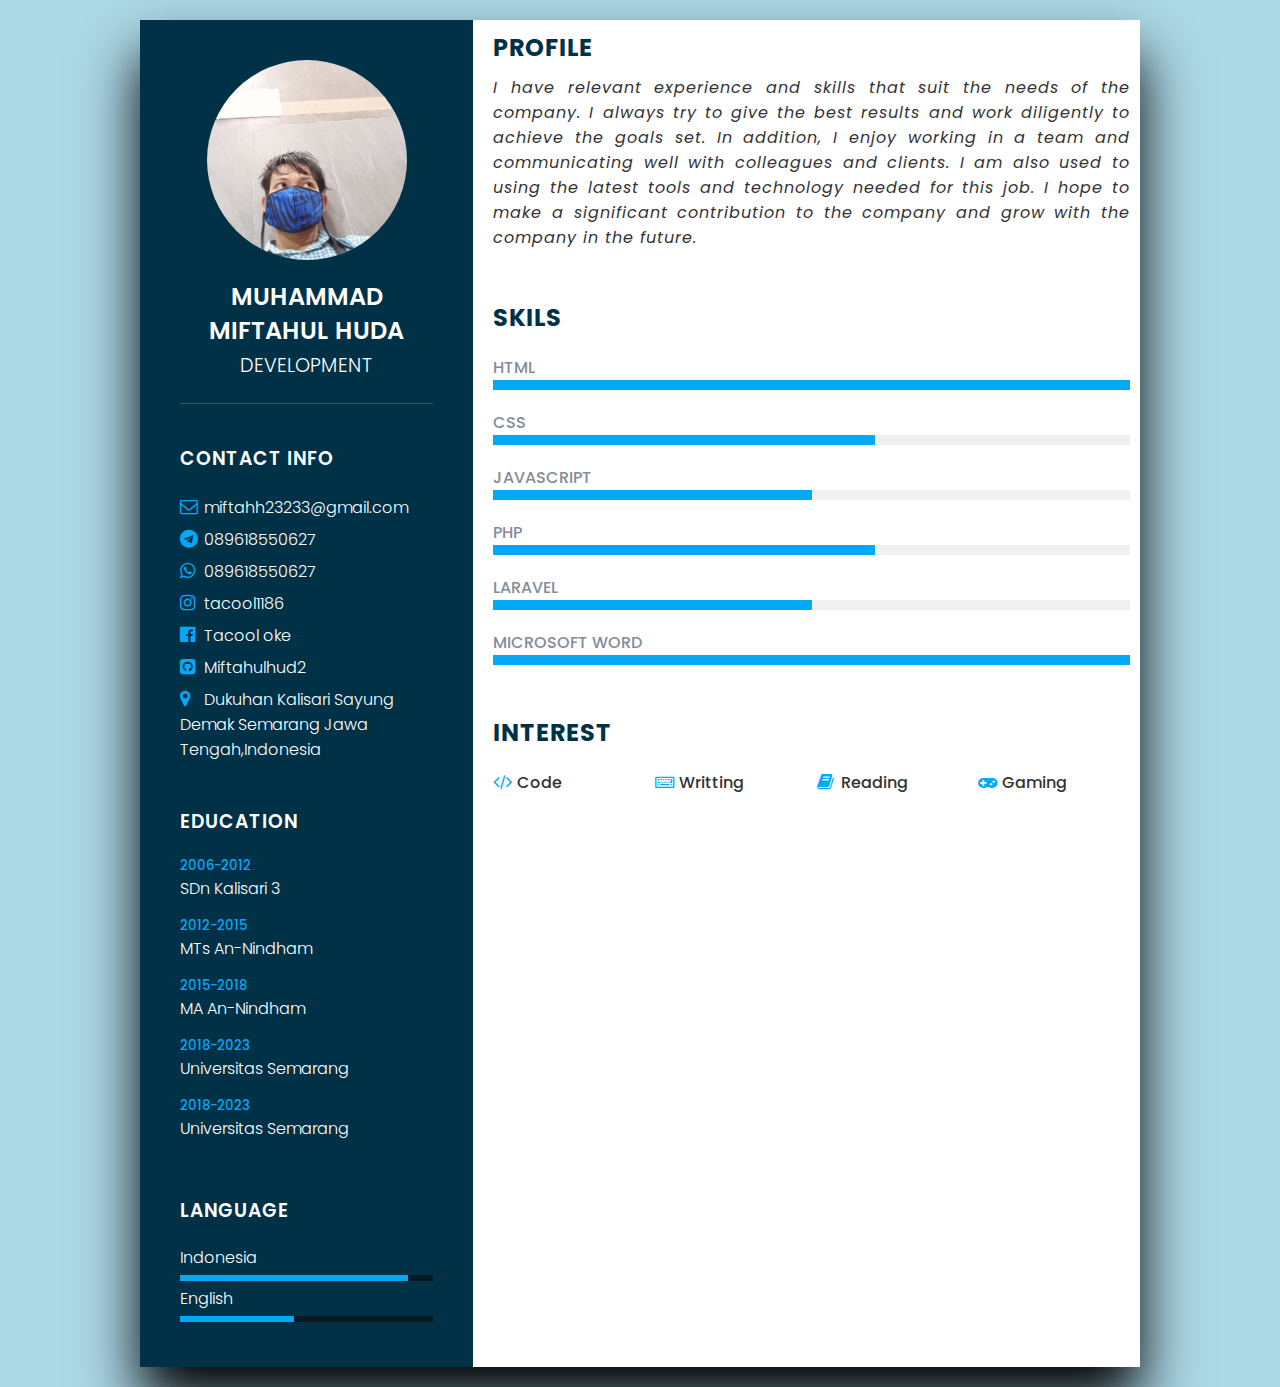
<file: index.html>
<!DOCTYPE html>
<html lang="en">
<head>
    <meta charset="UTF-8">
    <meta http-equiv="X-UA-Compatible" content="IE=edge">
    <meta name="viewport" content="width=device-width, initial-scale=1.0">
    <title>About Me</title>
    <link rel="stylesheet" type="text/css" href="style.css">
    <link rel="stylesheet" href="https://cdnjs.cloudflare.com/ajax/libs/font-awesome/4.7.0/css/font-awesome.css" integrity="sha512-5A8nwdMOWrSz20fDsjczgUidUBR8liPYU+WymTZP1lmY9G6Oc7HlZv156XqnsgNUzTyMefFTcsFH/tnJE/+xBg==" crossorigin="anonymous" referrerpolicy="no-referrer" />
</head>
<body>
    <div class="container">
        <div class="left_side">
            <div class="profiletext">
                <div class="imgbx">
                    <img src="img/IMG20200809191251.jpg" alt="Fotoku" title="M Miftahul Huda" >
                </div>
                <h2 style="color: #fff;">Muhammad Miftahul Huda <br> <span>Development</span></h2>
            </div>

            <div class="contactInfo">
                <h3 class="title">Contact Info</h3>
                <ul>
                    <li>
                        <span class="icon"><i class="fa fa-envelope-o" aria-hidden="true"></i></span>
                        <span class="text">miftahh23233@gmail.com</span>
                    </li>
                    <li>
                        <span class="icon"><i class="fa fa-telegram" aria-hidden="true"></i></span>
                        <span class="text">089618550627</span>
                    </li>
                    <li>
                        <span class="icon"><i class="fa fa-whatsapp" aria-hidden="true"></i></span>
                        <span class="text">089618550627</span>
                    </li>
                    <li>
                        <span class="icon"><i class="fa fa-instagram" aria-hidden="true"></i></span>
                        <span class="text">tacool1186</span>
                    </li>
                    <li>
                        <span class="icon"><i class="fa fa-facebook-official" aria-hidden="true"></i></span>
                        <span class="text">Tacool oke</span>
                    </li>
                    <li>
                        <span class="icon"><i class="fa fa-github-square" aria-hidden="true"></i></span>
                        <span class="text">Miftahulhud2</span>
                    </li>
                    <li>
                        <span class="icon"><i class="fa fa-map-marker" aria-hidden="true"></i></span>
                        <span class="text">Dukuhan Kalisari Sayung Demak Semarang Jawa Tengah,Indonesia</span>
                    </li>
                </ul>
            </div>

            <div class="contactInfo education">
                <h3 class="title">Education</h3>
                <ul>
                    <li>
                        <h5>2006-2012</h5>
                        <h4>SDn Kalisari 3</h4>
                    </li>
                    <li>
                        <h5>2012-2015</h5>
                        <h4>MTs An-Nindham</h4>
                    </li>
                    <li>
                        <h5>2015-2018</h5>
                        <h4>MA An-Nindham</h4>
                    </li>
                    <li>
                        <h5>2018-2023</h5>
                        <h4>Universitas Semarang</h4>
                    </li>
                    <li>
                        <h5>2018-2023</h5>
                        <h4>Universitas Semarang</h4>
                    </li>
                </ul>
            </div>

            <div class="contactInfo language">
                <h3 class="title">Language</h3>
                <ul>
                    <li>
                        <span class="text">Indonesia</span>
                        <span class="percent">
                            <div style="width: 90%;"></div>
                        </span>
                    </li>
                    <li>
                        <span class="text">English</span>
                        <span class="percent">
                            <div style="width: 45%;"></div>
                        </span>
                    </li>
                </ul>
            </div>

        </div>

        <div class="right_side">
            <div class="about">
                <h2 class="title2">Profile</h2>
                <p style="font-style: italic;">
                    I have relevant experience and skills that suit the needs of the company. I always try to give the best results and work diligently to achieve the goals set. In addition, I enjoy working in a team and communicating well with colleagues and clients. I am also used to using the latest tools and technology needed for this job. I hope to make a significant contribution to the company and grow with the company in the future.
                </p>
            </div>

            <!-- <div class="about">
                <h2 class="title2">Experience</h2>
                <div class="box">
                    <div class="year_company">
                        <h5>2010 - Present</h5>
                        <h5>Osis</h5>
                    </div>
                    <div class="text">
                        <h4>Anggota</h4>
                        <p>ikut melakukan kegiatan kelompok</p>
                    </div>
                </div>
                <div class="box">
                    <div class="year_company">
                        <h5>2010 - Present</h5>
                        <h5>Sahabat Patner</h5>
                    </div>
                    <div class="text">
                        <h4>Anggota</h4>
                        <p>ikut melakukan kegiatan kelompok</p>
                    </div>
                </div>
                <div class="box">
                    <div class="year_company">
                        <h5>2010 - Present</h5>
                        <h5>ipnu</h5>
                    </div>
                    <div class="text">
                        <h4>Anggota</h4>
                        <p>ikut melakukan kegiatan kelompok</p>
                    </div>
                </div>
            </div> -->


            <div class="about skil">
                <h2 class="title2">Skils</h2>
                <div class="box">
                    <h4>html</h4>
                    <div class="percent">
                        <div style="width: 100%;"></div>
                    </div>
                </div>
                <div class="box">
                    <h4>css</h4>
                    <div class="percent">
                        <div style="width: 60%;"></div>
                    </div>
                </div>
                <div class="box">
                    <h4>javascript</h4>
                    <div class="percent">
                        <div style="width: 50%;"></div>
                    </div>
                </div>
                <div class="box">
                    <h4>php</h4>
                    <div class="percent">
                        <div style="width: 60%;"></div>
                    </div>
                </div>
                <div class="box">
                    <h4>laravel</h4>
                    <div class="percent">
                        <div style="width: 50%;"></div>
                    </div>
                </div>
                <div class="box">
                    <h4>microsoft word</h4>
                    <div class="percent">
                        <div style="width: 100%;"></div>
                    </div>
                </div>
            </div>

            <div class="interest">
                <h2 class="title2">Interest</h2>
                <ul>
                    <li><i class="fa fa-code" aria-hidden="true"></i> Code</li>
                    <li><i class="fa fa-keyboard-o" aria-hidden="true"></i> Writting</li>
                    <li><i class="fa fa-book" aria-hidden="true"></i> Reading</li>
                    <li><i class="fa fa-gamepad" aria-hidden="true"></i> Gaming</li>
                </ul>
            </div>
        </div>

    </div>
</body>
</html>
</file>
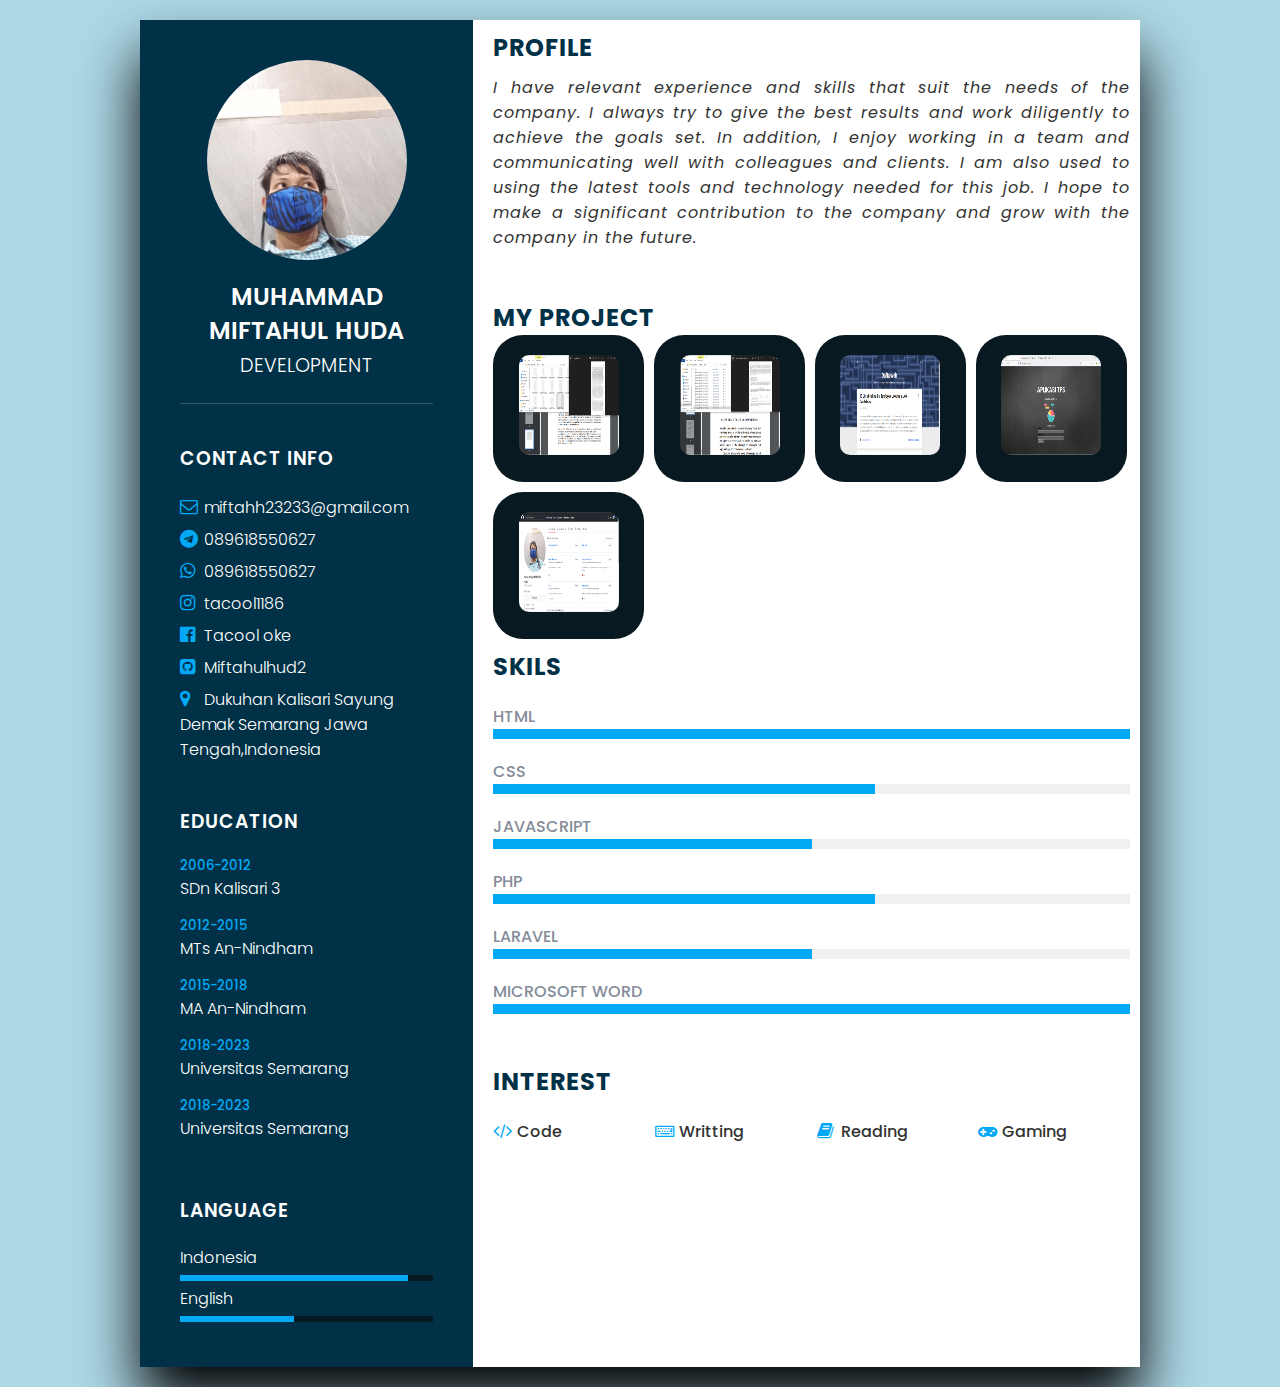
<file: m miftahul huda.html>
<!DOCTYPE html>
<html lang="en">
<head>
    <meta charset="UTF-8">
    <meta http-equiv="X-UA-Compatible" content="IE=edge">
    <meta name="viewport" content="width=device-width, initial-scale=1.0">
    <title>Abaout Me</title>
    <link rel="stylesheet" type="text/css" href="style.css">
    <link rel="stylesheet" href="https://cdnjs.cloudflare.com/ajax/libs/font-awesome/4.7.0/css/font-awesome.css" integrity="sha512-5A8nwdMOWrSz20fDsjczgUidUBR8liPYU+WymTZP1lmY9G6Oc7HlZv156XqnsgNUzTyMefFTcsFH/tnJE/+xBg==" crossorigin="anonymous" referrerpolicy="no-referrer" />
</head>
<body>
    <div class="container">
        <div class="left_side">
            <div class="profiletext">
                <div class="imgbx">
                    <img src="img/IMG20200809191251.jpg" alt="Fotoku" title="M Miftahul Huda" >
                </div>
                <h2 style="color: #fff;">Muhammad Miftahul Huda <br> <span>Development</span></h2>
            </div>

            <div class="contactInfo">
                <h3 class="title">Contact Info</h3>
                <ul>
                    <li>
                        <span class="icon"><i class="fa fa-envelope-o" aria-hidden="true"></i></span>
                        <span class="text">miftahh23233@gmail.com</span>
                    </li>
                    <li>
                        <span class="icon"><i class="fa fa-telegram" aria-hidden="true"></i></span>
                        <span class="text">089618550627</span>
                    </li>
                    <li>
                        <span class="icon"><i class="fa fa-whatsapp" aria-hidden="true"></i></span>
                        <span class="text">089618550627</span>
                    </li>
                    <li>
                        <span class="icon"><i class="fa fa-instagram" aria-hidden="true"></i></span>
                        <span class="text">tacool1186</span>
                    </li>
                    <li>
                        <span class="icon"><i class="fa fa-facebook-official" aria-hidden="true"></i></span>
                        <span class="text">Tacool oke</span>
                    </li>
                    <li>
                        <span class="icon"><i class="fa fa-github-square" aria-hidden="true"></i></span>
                        <span class="text">Miftahulhud2</span>
                    </li>
                    <li>
                        <span class="icon"><i class="fa fa-map-marker" aria-hidden="true"></i></span>
                        <span class="text">Dukuhan Kalisari Sayung Demak Semarang Jawa Tengah,Indonesia</span>
                    </li>
                </ul>
            </div>

            <div class="contactInfo education">
                <h3 class="title">Education</h3>
                <ul>
                    <li>
                        <h5>2006-2012</h5>
                        <h4>SDn Kalisari 3</h4>
                    </li>
                    <li>
                        <h5>2012-2015</h5>
                        <h4>MTs An-Nindham</h4>
                    </li>
                    <li>
                        <h5>2015-2018</h5>
                        <h4>MA An-Nindham</h4>
                    </li>
                    <li>
                        <h5>2018-2023</h5>
                        <h4>Universitas Semarang</h4>
                    </li>
                    <li>
                        <h5>2018-2023</h5>
                        <h4>Universitas Semarang</h4>
                    </li>
                </ul>
            </div>

            <div class="contactInfo language">
                <h3 class="title">Language</h3>
                <ul>
                    <li>
                        <span class="text">Indonesia</span>
                        <span class="percent">
                            <div style="width: 90%;"></div>
                        </span>
                    </li>
                    <li>
                        <span class="text">English</span>
                        <span class="percent">
                            <div style="width: 45%;"></div>
                        </span>
                    </li>
                </ul>
            </div>

        </div>

        <div class="right_side">
            <div class="about">
                <h2 class="title2">Profile</h2>
                <p style="font-style: italic;">
                    I have relevant experience and skills that suit the needs of the company. I always try to give the best results and work diligently to achieve the goals set. In addition, I enjoy working in a team and communicating well with colleagues and clients. I am also used to using the latest tools and technology needed for this job. I hope to make a significant contribution to the company and grow with the company in the future.
                </p>
            </div>

            <!-- <div class="about">
                <h2 class="title2">Experience</h2>
                <div class="box">
                    <div class="year_company">
                        <h5>2010 - Present</h5>
                        <h5>Osis</h5>
                    </div>
                    <div class="text">
                        <h4>Anggota</h4>
                        <p>ikut melakukan kegiatan kelompok</p>
                    </div>
                </div>
                <div class="box">
                    <div class="year_company">
                        <h5>2010 - Present</h5>
                        <h5>Sahabat Patner</h5>
                    </div>
                    <div class="text">
                        <h4>Anggota</h4>
                        <p>ikut melakukan kegiatan kelompok</p>
                    </div>
                </div>
                <div class="box">
                    <div class="year_company">
                        <h5>2010 - Present</h5>
                        <h5>ipnu</h5>
                    </div>
                    <div class="text">
                        <h4>Anggota</h4>
                        <p>ikut melakukan kegiatan kelompok</p>
                    </div>
                </div>
            </div> -->

            <div class="project">
                <h2 class="title3">My Project</h2>
                <div class="box1" >
                    <div class="listbox">
                        <a href="https://drive.google.com/drive/folders/14iVD5owEl5mkebmx8nhqiFAkdnP6wRWI?usp=sharing">
                            <img src="img/project 1.PNG" alt="" title="Project Copywritting 1">
                        </a>
                    </div>
                    <div class="listbox">
                        <a href="https://drive.google.com/drive/folders/1D81v6L1JNX2lehidTHwYykHaCPNVCDt6?usp=sharing">
                            <img src="img/project 2.PNG" alt="" title="Project Copywritting 2">
                        </a>
                    </div>
                    <div class="listbox">
                        <a href="https://daftarwebid.blogspot.com/">
                            <img src="img/Daftarweb.PNG" alt="" title="My Blog">
                        </a>
                    </div>
                    <div class="listbox">
                        <a href="https://github.com/Miftahulhud2/Laravel_TPS">
                            <img src="img/login.PNG" alt="" title="Project Code 1">
                        </a>
                    </div>
                    <div class="listbox">
                        <a href="https://github.com/Miftahulhud2">
                            <img src="img/github.PNG" alt="" title="My Github">
                        </a>
                    </div>
                </div>
            </div>

            <div class="about skil">
                <h2 class="title2">Skils</h2>
                <div class="box">
                    <h4>html</h4>
                    <div class="percent">
                        <div style="width: 100%;"></div>
                    </div>
                </div>
                <div class="box">
                    <h4>css</h4>
                    <div class="percent">
                        <div style="width: 60%;"></div>
                    </div>
                </div>
                <div class="box">
                    <h4>javascript</h4>
                    <div class="percent">
                        <div style="width: 50%;"></div>
                    </div>
                </div>
                <div class="box">
                    <h4>php</h4>
                    <div class="percent">
                        <div style="width: 60%;"></div>
                    </div>
                </div>
                <div class="box">
                    <h4>laravel</h4>
                    <div class="percent">
                        <div style="width: 50%;"></div>
                    </div>
                </div>
                <div class="box">
                    <h4>microsoft word</h4>
                    <div class="percent">
                        <div style="width: 100%;"></div>
                    </div>
                </div>
            </div>

            <div class="interest">
                <h2 class="title2">Interest</h2>
                <ul>
                    <li><i class="fa fa-code" aria-hidden="true"></i> Code</li>
                    <li><i class="fa fa-keyboard-o" aria-hidden="true"></i> Writting</li>
                    <li><i class="fa fa-book" aria-hidden="true"></i> Reading</li>
                    <li><i class="fa fa-gamepad" aria-hidden="true"></i> Gaming</li>
                </ul>
            </div>
        </div>

    </div>
</body>
</html>
</file>
<file: style.css>
@import url('https://fonts.googleapis.com/css?family=Poppins');
*
{
    margin: 0;
    padding: 0;
    box-sizing: border-box;
    font-family: 'Poppins', sans-serif;
}
body
{
    background: lightblue;
    display: flex;
    justify-content: center;
    align-items: center;
    min-height: 100vh;
}
.container
{
    position: relative;
    width: 100%;
    margin: 20px;
    max-width: 1000px;
    min-height: 1000px;
    background: #fff;
    display: grid;
    /* grid-template-columns ini adalah untuk membuat 2 colom 1fr banding 2fr*/
    grid-template-columns: 1fr 2fr;
    box-shadow: 0 35px 55px rgb(0,0,0.1);
}

.container .left_side
{
    position: relative;
    background: #003147;
    padding: 40px;
}


.profiletext
{
    position: relative;
    display: flex;
    flex-direction: column;
    align-items: center;
    padding-bottom: 20px;
    border-bottom: 1px solid rgb(255,255,255,0.2);
}

.profiletext .imgbx
{
    position: relative;
    width: 200px;
    height: 200px;
    border-radius: 50%;
    overflow: hidden;
}

.profiletext .imgbx img
{
    position: absolute;
    top: 0;
    left: 0;
    width: 100%;
    height: 100%;
    object-fit: cover;
}

.profiletext h2
{
    color: #fff;
    font-size: 1.5em;
    margin-top: 20px;
    text-transform: uppercase;
    text-align: center;
    font-weight: 600;
    line-height: 1.4em;
}

.profiletext h2 span
{
    font-size: 0.8em;
    font-weight: 300;
}

.contactInfo
{
    padding-top: 40px;
}
.title
{
    color: #fff;
    text-transform: uppercase;
    font-weight: 600;
    letter-spacing: 1px;
    margin-bottom: 20px;
}
.contactInfo ul
{
    position: relative;
}
.contactInfo ul li
{
    position: relative;
    list-style: none;
    margin: 5px 0;
    cursor: pointer;
}
.contactInfo ul li .icon
{
    display: inline-block;
    width: 20px;
    font-size: 18px;
    color: #03a9f4;
}
.contactInfo ul li span
{
    color: #fff;
    font-weight: 300;
}
/* contactInfo education */
.contactInfo.education li
{
    margin-bottom: 15px;
}
.contactInfo.education h5
{
    color: #03a9f4;
    font-weight: 500;
}
.contactInfo.education h4
{
    color: #fff;
    font-weight: 300;
}

.contactInfo.language .percent
{
    position: relative;
    width: 100%;
    height: 6px;
    background: #081921;
    display: block;
    margin-top: 5px;
}
.contactInfo.language .percent div
{
    position: absolute;
    top: 0;
    left: 0;
    height: 100%;
    background: #03a9f4;
}



.container .left_right
{
    position: relative;
    background: #fff;
    padding: 40px;
    
}

.about
{
    margin-top: 10px;
    margin-bottom: 50px;
    margin-left: 3%;
    margin-right: 10px;
}
.about:last-child
{
    margin-bottom: 0px;
}
.title2
{
    color: #003147;
    text-transform: uppercase;
    /* letter-spacing ini digunakan untuk jarak spasi anta huruf */
    letter-spacing: 1px;
    margin-bottom: 10px;
}
p
{
    color: #333;
    text-align: justify;
    letter-spacing: 1px;
}

.about .box
{
    display: flex;
    flex-direction: row;
    margin: 20px 0;
}
.about .box .year_company
{
    min-width: 150px;
}
.about .box .year_company h5
{
    text-transform: uppercase;
    color: #848c84;
    font-weight: 600;
}
.about .box .text h4
{
    text-transform: uppercase;
    color: #2a7da2;
    font-size: 16px;
}

.about.skil .box
{
    position: relative;
    width: 100%;
    display: grid;
    grid-template-columns: 150px ifr;
    /* justify-content: center;
    text-align: center; */
}
.about.skil .box h4 
{
    text-transform: uppercase;
    color: #848c99;
    font-weight: 500;
}
.about.skil .box .percent
{
    position: relative;
    width: 100%;
    height: 10px;
    background: #f0f0f0;
}
.about.skil .box .percent div
{
    position: absolute;
    top: 0;
    left: 0;
    height: 100%;
    background: #03a9f4;
}
.project
{
    position: relative;
    top: 0;
    left: 0;

}
.project .title3
{
    position: relative;
    color: #003147;
    margin-left: 3%;
    letter-spacing: 1px;
    /* background-color: #03a9f4; */
    text-transform: uppercase;
}
.box1
{
    position: relative;
    margin-left: 3%;
    margin-right: 2%;
    display: grid;
    grid-template-columns: repeat(auto-fit, minmax(150px, 1fr));
    grid-gap: 10px;   
}

.listbox
{
    display: flex;
    justify-content: center;
    align-items: center;
    padding: 20px;
    background-color: #081921;
    border-radius: 20%;
}
.listbox img
{
    position: relative;
    border-radius: 10px;
    width: 100px;
    height: 100px;
    transition: all 0.4s ease-in-out;
}
.listbox img:hover
{
    position: relative;
    width: 110px;
    height: 110px;
}

.interest
{
    margin-left: 3%;
}
.interest ul
{
    
    display: grid;
    grid-template-columns: repeat(4,1fr);
}
.interest ul li
{
    list-style: none;
    color: #333;
    font-weight: 500;
    margin: 10px 0;
}
.interest ul li .fa
{
    color: #03a9f4;
    font-size: 18px;
    width: 20px;
}

/* ini untuk mengatur tampilan hp */
@media (max-width: 1000px)
{
    .container
    {
        margin: 10px;
        grid-template-columns: repeat(1,1fr);
    }
    .interest
    {
        margin-left: 3%;
    }
    .interest ul 
    {
        grid-template-columns: repeat(2,1fr);
    }
    .box1
    {
        grid-template-columns: 150px 1fr;
        grid-gap: 10px;   
    }
    .listbox img
    {
        position: relative;
        width: 100px;
        height: 100px;
    }
}
</file>
